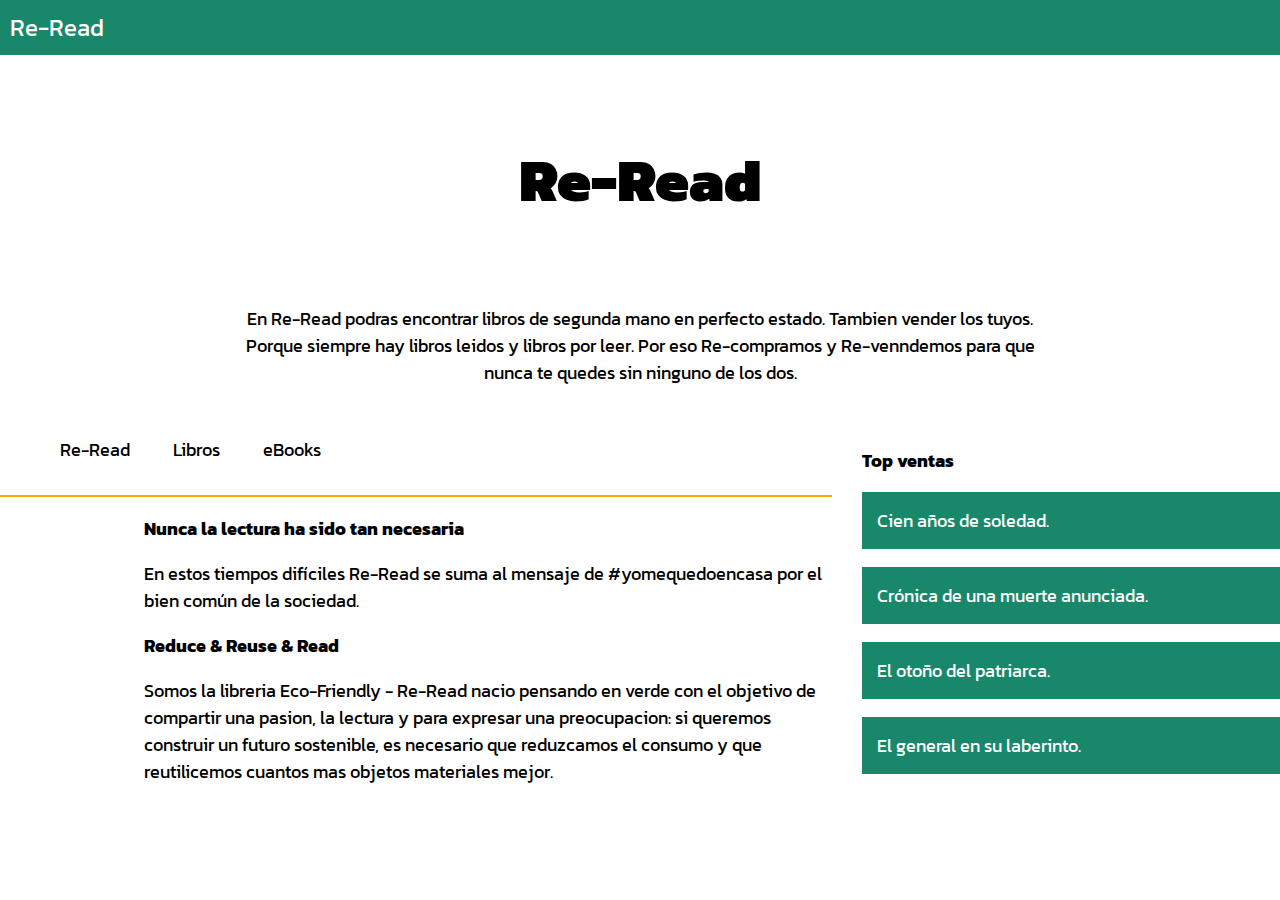
<file: index.html>
<!DOCTYPE html>
<html lang="en">
<head>
    <meta charset="UTF-8">
    <meta http-equiv="X-UA-Compatible" content="IE=edge">
    <meta name="viewport" content="width=device-width, initial-scale=1.0">
    <title>Re-Read</title>
    <link rel="stylesheet" href="css/estilos.css">
    <link rel="preconnect" href="https://fonts.googleapis.com">
    <link rel="preconnect" href="https://fonts.gstatic.com" crossorigin>
    <link href="https://fonts.googleapis.com/css2?family=Kanit:wght@300&display=swap" rel="stylesheet">
</head>
<header>Re-Read</header>
<body>
    <div class="row">
        <div class="column-100">
            <h4><strong>Re-Read</strong></h4>
            <p>En Re-Read podras encontrar libros de segunda mano en perfecto estado. Tambien vender los tuyos. Porque siempre hay libros leidos y libros por leer. Por eso Re-compramos y Re-venndemos para que nunca te quedes sin ninguno de los dos. </p>
        </div>
    </div>
    <div class="row">
        <div class="column-65">
            <nav>
                <ul>
                  <li><a href="">Re-Read</a></li>
                  <li><a href="paginas/libros.html">Libros</a></li>
                  <li><a href="paginas/eBooks.html">eBooks</a></li>
                </ul>
            </nav>
            <p class="pad"><strong>Nunca la lectura ha sido tan necesaria</strong></p>
            <p class="pad">En estos tiempos difíciles Re-Read se suma al mensaje de #yomequedoencasa por el bien común de la sociedad.</p>
            
            <p class="pad"><strong>Reduce & Reuse & Read</strong></p>
            <p class="pad">Somos la libreria Eco-Friendly - Re-Read nacio pensando en verde con el objetivo de compartir una pasion, la lectura y para expresar una preocupacion: si queremos construir un futuro sostenible, es necesario que  reduzcamos el consumo y que reutilicemos cuantos mas objetos materiales mejor.</p>
        </div>
        <div class="column-35">
            <div class="menu">
                <p><strong>Top ventas</strong></p>
                <p class="ventas">Cien años de soledad.</p>
                <p class="ventas">Crónica de una muerte anunciada.</p>
                <p class="ventas">El otoño del patriarca.</p>
                <p class="ventas">El general en su laberinto.</p>
            </div>
        </div>
    </div>
</body>
</html>
</file>
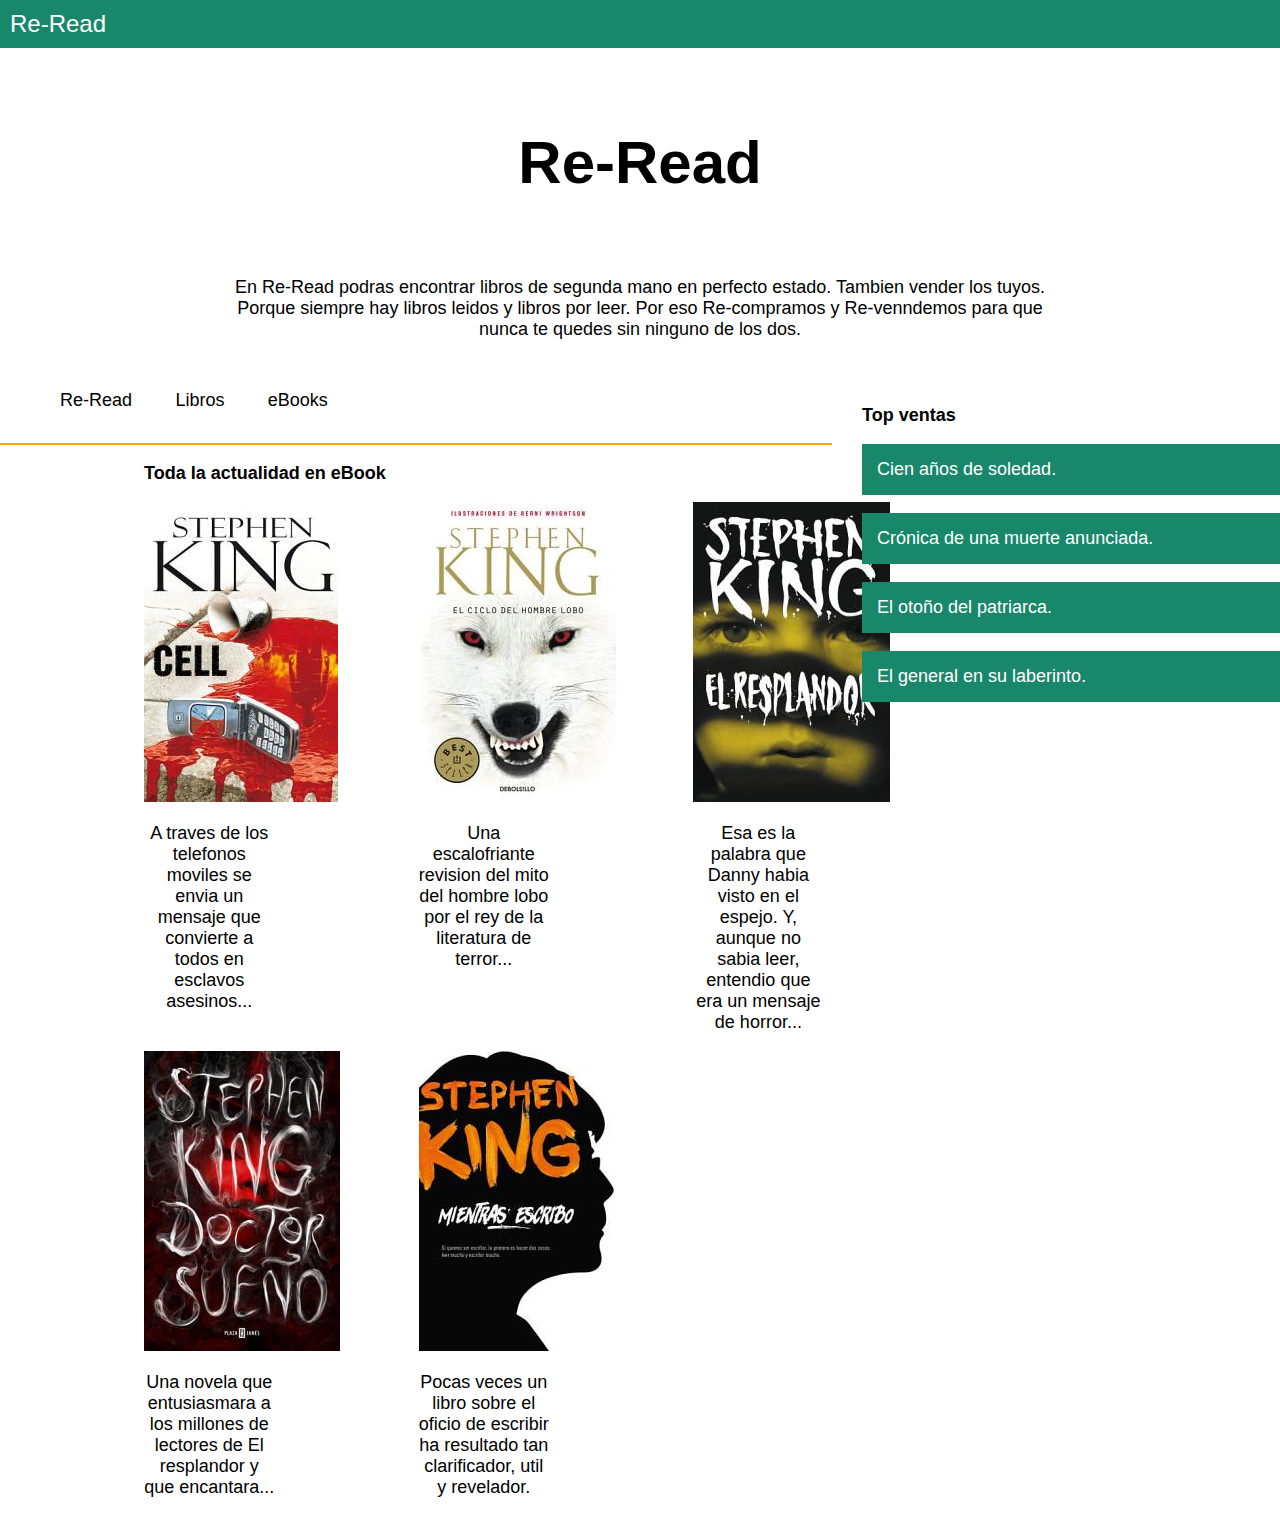
<file: paginas/eBooks.html>
<!DOCTYPE html>
<html lang="en">
<head>
    <meta charset="UTF-8">
    <meta http-equiv="X-UA-Compatible" content="IE=edge">
    <meta name="viewport" content="width=device-width, initial-scale=1.0">
    <title>Re-Read</title>
    <link rel="stylesheet" href="../css/estilos.css">
</head>
<header>Re-Read</header>
<body>
    <div class="row">
        <div class="column-100">
            <h4><strong>Re-Read</strong></h4>
            <p>En Re-Read podras encontrar libros de segunda mano en perfecto estado. Tambien vender los tuyos. Porque siempre hay libros leidos y libros por leer. Por eso Re-compramos y Re-venndemos para que nunca te quedes sin ninguno de los dos. </p>
        </div>
    </div>
    <div class="row">
        <div class="column-65">
            <nav>
                <ul>
                  <li><a href="../index.html">Re-Read</a></li>
                  <li><a href="libros.html">Libros</a></li>
                  <li><a href="eBooks.html">eBooks</a></li>
                </ul>
            </nav>
            <p class="pad"><strong>Toda la actualidad en eBook</strong></p>
        </div>
    </div>
    <div class="row">
        <div class="column-65 row">
            <div class="column-33">
                <img src="../img/cell.jpeg" alt="" class="pad libros">
                <p class="text pad">A traves de los telefonos moviles se envia un mensaje que convierte a todos en esclavos asesinos...</p>
            </div>
            <div class="column-33">
                <img src="../img/elciclodelhombrelobo.jpeg" alt="" class="pad libros">
                <p class="text pad">Una escalofriante revision del mito del hombre lobo por el rey de la literatura de terror...</p>
            </div>
            <div class="column-33">
                <img src="../img/elresplandor.jpeg" alt="" class="pad libros">
                <p class="text pad">Esa es la palabra que Danny habia visto en el espejo. Y, aunque no sabia leer, entendio que era un mensaje de horror...</p>
            </div>
            <div class="column-33">
                <img src="../img/doctorsleep.jpeg" alt="" class="pad ">
                <p class="text pad">Una novela que entusiasmara a los millones de lectores de El resplandor y que encantara...</p>
            </div>
            <div class="column-33">
                <img src="../img/mientrasescribo.jpeg" alt="" class="pad ">
                <p class="text pad">Pocas veces un libro sobre el oficio de escribir ha resultado tan clarificador, util y revelador.</p>
            </div>
        </div>
        <div class="column-35-2">
            <div class="menu">
                <p><strong>Top ventas</strong></p>
                <p class="ventas" width>Cien años de soledad.</p>
                <p class="ventas">Crónica de una muerte anunciada.</p>
                <p class="ventas">El otoño del patriarca.</p>
                <p class="ventas">El general en su laberinto.</p>
            </div>
        </div>
    </div>





        
    
</body>
</html>
</file>
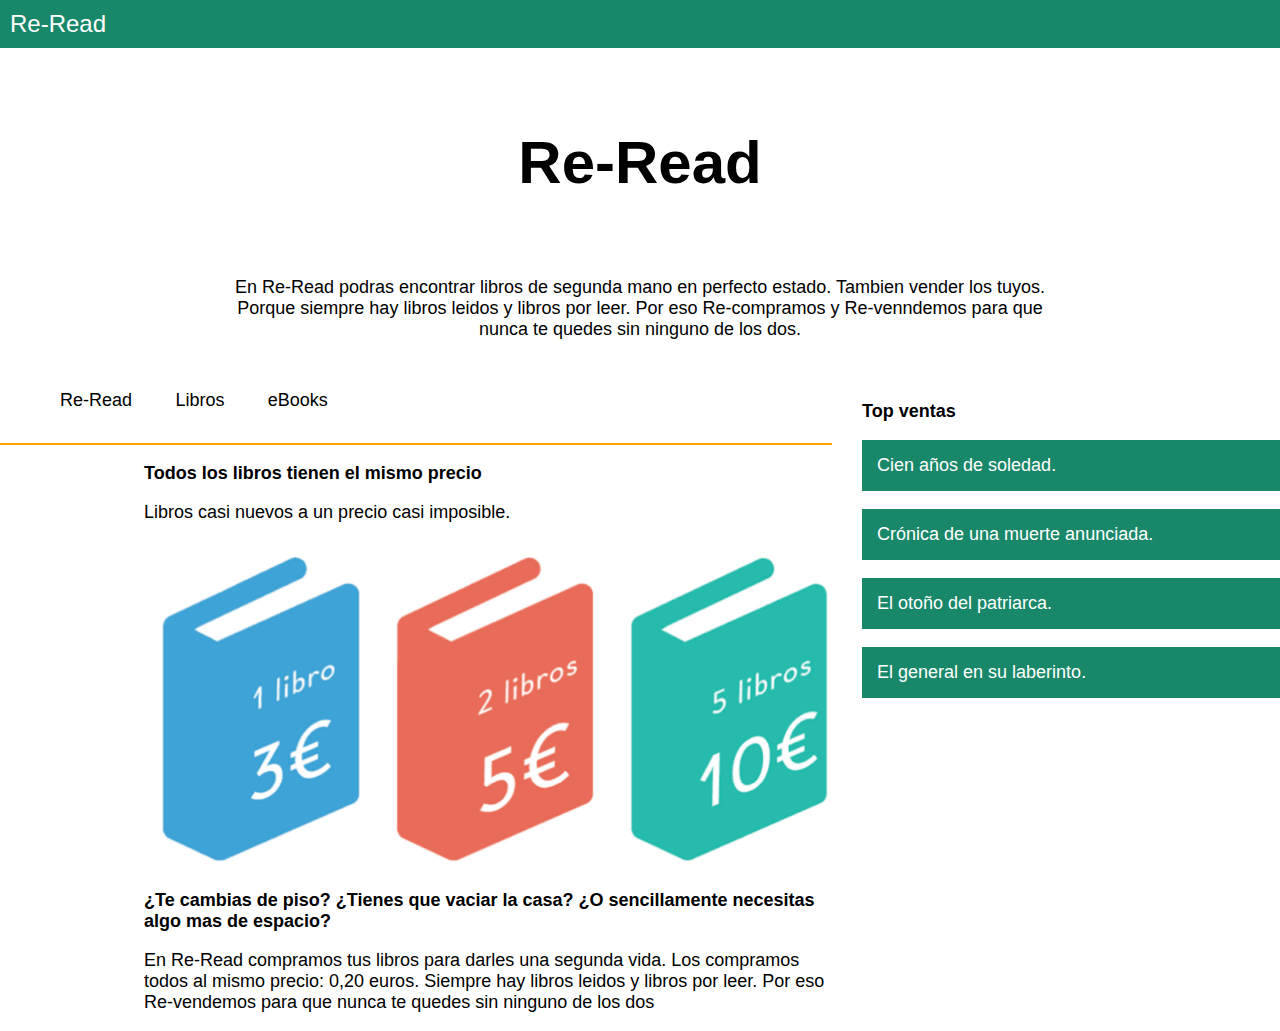
<file: paginas/libros.html>
<!DOCTYPE html>
<html lang="en">
<head>
    <meta charset="UTF-8">
    <meta http-equiv="X-UA-Compatible" content="IE=edge">
    <meta name="viewport" content="width=device-width, initial-scale=1.0">
    <title>Re-Read</title>
    <link rel="stylesheet" href="../css/estilos.css">
</head>
<header>Re-Read</header>
<body>
    <div class="row">
        <div class="column-100">
            <h4><strong>Re-Read</strong></h4>
            <p>En Re-Read podras encontrar libros de segunda mano en perfecto estado. Tambien vender los tuyos. Porque siempre hay libros leidos y libros por leer. Por eso Re-compramos y Re-venndemos para que nunca te quedes sin ninguno de los dos. </p>
        </div>
    </div>
    <div class="row">
        <div class="column-65">
            <nav>
                <ul>
                  <li><a href="../index.html">Re-Read</a></li>
                  <li><a href="libros.html">Libros</a></li>
                  <li><a href="eBooks.html">eBooks</a></li>
                </ul>
            </nav>
            <p class="pad"><strong>Todos los libros tienen el mismo precio</strong></p>
            <p class="pad">Libros casi nuevos a un precio casi imposible.</p>
            <img src="../img/libros.png" alt="" class="pad lol" width="700px">
            <p class="pad"><strong>¿Te cambias de piso? ¿Tienes que vaciar la casa? ¿O sencillamente necesitas algo mas de espacio?</strong></p>
            <p class="pad">En Re-Read compramos tus libros para darles una segunda vida. Los compramos todos al mismo precio: 0,20 euros. Siempre hay libros leidos y libros por leer. Por eso Re-vendemos para que nunca te quedes sin ninguno de los dos</p>
        </div>
        <div class="column-35">
            <div class="menu">
                <p><strong>Top ventas</strong></p>
                <p class="ventas">Cien años de soledad.</p>
                <p class="ventas">Crónica de una muerte anunciada.</p>
                <p class="ventas">El otoño del patriarca.</p>
                <p class="ventas">El general en su laberinto.</p>
            </div>
        </div>
    </div>
</body>
</html>
</file>
<file: css/estilos.css>
html{
    font-size: 12px;
    font-family: 'Kanit', sans-serif;
}
*{
    box-sizing: border-box;
}
.row{
    display: flex;
    flex-direction: row;
    flex-wrap: wrap;
}
body{
    margin: 0;
}
header{
    background-color: rgb(25, 135, 106);
    color: white;
    font-size: 2rem;
    padding: 10px;
}
.column-100{
    width: 100%;
    text-align: center;
    margin-left:  230px;
    margin-right: 230px;
}
.column-65{
    width: 65%;
}
.pad{
    margin-left: 144px;
}
.column-35{
    width: 35%;
    margin-top: 23px;
}
.column-35-2{
    width: 35%;
    margin-top: -117px;
}
.column-33{
    width: 33%;
}
.menu{
    margin-left: 30px;
    margin-top: 20px;
    width: 100%;
}
h4{
    font-size: 5rem;
}
p{
    font-size: 1.5rem;
}
.ventas{
    background-color: rgb(25, 135, 106);
    padding: 15px;
    color: white;
}
.bl{
    color: white;
    background-color: orange;
    font-size: 2rem;
}
.ne{
    color: black;
    font-size: 2rem;
}
nav{
    border-bottom: 2px solid orange
}
nav li{
    background-color: rgb(255, 255, 255);
    display: inline-block;
    padding: 15px 20px;
    text-align: left;
    padding: 20px;
    font-size: 1.5rem;
}
nav a{
    color: black;
    text-decoration: none;
}
nav li:hover{
    color: white;
    background-color: orange;
}
.libros{
    margin-top: 00px;
}
.text{
    text-align: center;
}
.la{
    font-size: 0.5rem;
}
@media screen and (max-width: 700px){
    .column-100{
        margin-left:10px;
        margin-right: 10px;
    }
    .column-65{
        width: 100%;
    }
    .pad{
        margin-left: 20px;
        margin-right: 20px;
    }
    .column-35{
        width: 100%;
        margin-right: 25px;
    }
    .column-35-10{
        width: 100%;
        margin-right: 25px;
    }
    li{
        width: 100%;
    }
    .lol{
        width: 570px;
    }
    .column-33{
        width: 100%;
        text-align: center;
    }
    .column-35-1{
        width: 100%;
    }
    .pad{
        margin-left: 10px;
    }
    .libros{
        margin-top: 0px;
    }
    .menu{
        margin-top: 0px;
    }
    .column-35-2{
        width: 100%;
        margin-top: 0px;
    }
    }
</file>
